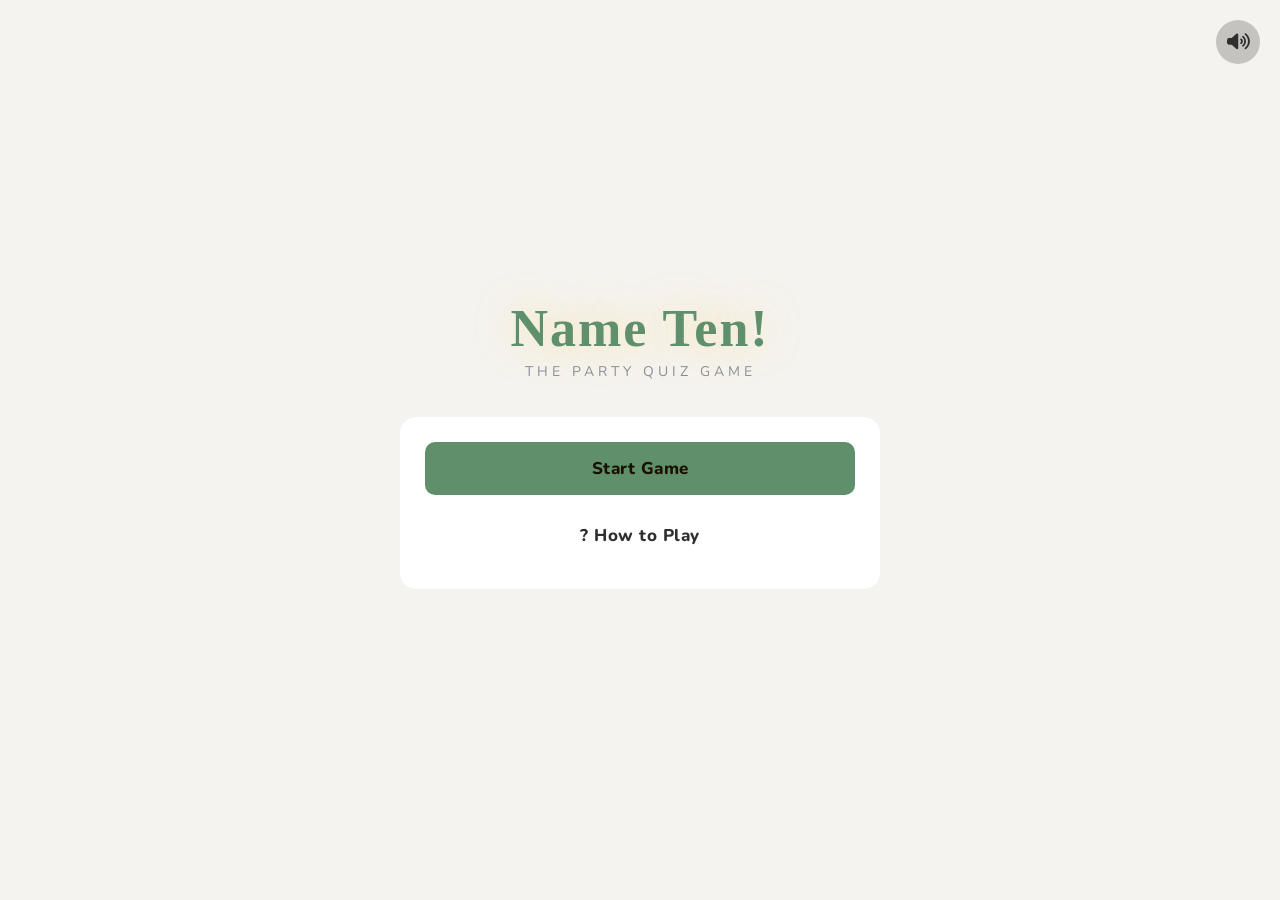
<file: index.html>
<!DOCTYPE html>
<html lang="en">
<head>
  <meta charset="UTF-8">
  <meta name="viewport" content="width=device-width, initial-scale=1.0, user-scalable=no">
  <meta name="apple-mobile-web-app-capable" content="yes">
  <meta name="mobile-web-app-capable" content="yes">
  <meta name="apple-mobile-web-app-status-bar-style" content="black-translucent">
  <title>Name Ten!</title>
  <link rel="stylesheet" href="style.css">
  <link rel="stylesheet" href="https://cdnjs.cloudflare.com/ajax/libs/font-awesome/6.5.0/css/all.min.css">
  <link rel="manifest" href="manifest.json">
</head>

<body>

<audio id="bgMusic" loop>
  <source src="music.mp3" type="audio/mpeg">
</audio>

<audio id="clickSound" src="click.mp3" preload="auto" playsinline></audio>
<audio id="tickSound" src="tick.mp3" preload="auto" playsinline></audio>
<audio id="alarmSound" src="alarm.mp3" preload="auto" playsinline></audio>
<audio id="winSound" src="win.mp3" preload="auto" playsinline></audio>

<div id="roundIntro" class="round-intro hidden">
  <div class="round-intro-text" id="roundIntroText">Round 1</div>
  <div class="round-intro-sub" id="roundIntroSub">Team 1</div>
</div>

<div id="app">

<!-- MAIN MENU -->
<div id="menuScreen" class="screen active">
  <button id="muteBtn" onclick="toggleMusic()"><i class="fa-solid fa-volume-high"></i></button>
  <div style="flex:1; display:flex; flex-direction:column; align-items:center; justify-content:center; width:100%; max-width:480px;">
    <h1 class="logo reveal">Name Ten!</h1>
    <p class="logo-sub reveal reveal-d1">The Party Quiz Game</p>
    <div class="card reveal reveal-d2" style="margin-bottom:12px;">
      <button class="btn btn-gold" onclick="showScreen('setupScreen')">Start Game</button>
      <button class="btn btn-outline" onclick="showScreen('howScreen')" style="margin-top:12px;">? How to Play</button>
    </div>
  </div>
</div>

<!-- HOW TO PLAY -->
<div id="howScreen" class="screen">
  <div style="width:100%; max-width:480px; padding-top:8px;">
    <button class="btn btn-outline btn-sm" onclick="showScreen('menuScreen')" style="margin-bottom:20px;">← Back</button>
    <h2 style="font-family:'Fredoka One',cursive; font-size:28px; color:var(--gold); margin-bottom:20px;">How to Play</h2>
    <div class="card">
      <ul class="how-list">
        <li class="how-item"><div class="how-num">1</div><div class="how-text"><strong>Two teams</strong> take turns answering questions across multiple rounds.</div></li>
        <li class="how-item"><div class="how-num">2</div><div class="how-text">Each question asks you to <strong>name 10 things</strong> in a category (e.g. "Name 10 things in a fridge").</div></li>
        <li class="how-item"><div class="how-num">3</div><div class="how-text">The <strong>reading team</strong> reads the question aloud. The <strong>playing team</strong> has <strong>90 seconds</strong> to call out answers.</div></li>
        <li class="how-item"><div class="how-num">4</div><div class="how-text">The team holding the phone <strong>taps each item</strong> when it's named correctly.</div></li>
        <li class="how-item"><div class="how-num">5</div><div class="how-text">Items are worth <strong>1–4 points</strong> based on difficulty. Harder answers = more points!</div></li>
        <li class="how-item"><div class="how-num">6</div><div class="how-text">After time's up, there's a <strong>correction window</strong> to fix any mistakes before passing the phone.</div></li>
        <li class="how-item"><div class="how-num">7</div><div class="how-text">After all rounds, the <strong>team with the most points wins!</strong></div></li>
      </ul>
      <div class="pts-legend" style="margin-top:20px;">
        <div class="pts-badge pts-1">1pt — Easy</div>
        <div class="pts-badge pts-2">2pts — Medium</div>
        <div class="pts-badge pts-3">3pts — Hard</div>
        <div class="pts-badge pts-4">4pts — Very Hard</div>
      </div>
    </div>
  </div>
</div>

<!-- SETUP SCREEN -->
<div id="setupScreen" class="screen">
  <div style="width:100%; max-width:480px; padding-top:8px; padding-bottom:40px;">
    <button class="btn btn-outline btn-sm" onclick="showScreen('menuScreen')" style="margin-bottom:20px;">← Back</button>
    <h2 style="font-family:'Fredoka One',cursive; font-size:28px; color:var(--gold); margin-bottom:20px;">Game Setup</h2>

    <div class="card" style="margin-bottom:16px;">
      <div class="section-title">Team Names</div>
      <label class="field-label">Team 1</label>
      <input type="text" id="team1name" placeholder="Team Rocket" value="Team 1">
      <label class="field-label">Team 1 Colour</label>
<div class="color-picker" id="team1colors">
  <button class="color-btn selected" data-color="#7aa98a" style="background:#7aa98a"></button>
  <button class="color-btn" data-color="#7fa7d9" style="background:#7fa7d9"></button>
  <button class="color-btn" data-color="#7859ceff" style="background:#7859ceff"></button>
  <button class="color-btn" data-color="#e0a36d" style="background:#e0a36d"></button>
  <button class="color-btn" data-color="#d97a7a" style="background:#d97a7a"></button>
  <button class="color-btn" data-color="#a8a8a8" style="background:#a8a8a8"></button>
</div>
      <label class="field-label">Team 2</label>
      <input type="text" id="team2name" placeholder="The Legends" value="Team 2">
      <label class="field-label">Team 2 Colour</label>
<div class="color-picker" id="team2colors">
  <button class="color-btn selected" data-color="#7fa7d9" style="background:#7fa7d9"></button>
  <button class="color-btn" data-color="#7aa98a" style="background:#7aa98a"></button>
  <button class="color-btn" data-color="#7859ceff" style="background:#7859ceff"></button>
  <button class="color-btn" data-color="#e0a36d" style="background:#e0a36d"></button>
  <button class="color-btn" data-color="#d97a7a" style="background:#d97a7a"></button>
  <button class="color-btn" data-color="#a8a8a8" style="background:#a8a8a8"></button>
</div>
    </div>

    <div class="card" style="margin-bottom:16px;">
      <div class="section-title">Number of Rounds</div>
      <div class="round-btns">
        <button class="round-btn" onclick="selectRounds(5,this)">5</button>
        <button class="round-btn selected" onclick="selectRounds(10,this)">10</button>
        <button class="round-btn" onclick="selectRounds(20,this)">20</button>
      </div>
    </div>

    <div class="card" style="margin-bottom:16px;">
      <div class="section-title">Round Time</div>
      <div class="round-btns">
        <button class="time-btn" onclick="selectTime(60,this)">60s</button>
        <button class="time-btn selected" onclick="selectTime(90,this)">90s</button>
        <button class="time-btn" onclick="selectTime(120,this)">120s</button>
      </div>
    </div>

    <div class="card" style="margin-bottom:24px;">
      <div class="section-title">Categories</div>
      <div class="cat-grid" id="catGrid"></div>
    </div>

    <button class="btn btn-gold" onclick="startGame()">Start Game!</button>
  </div>
</div>

<!-- HANDOFF SCREEN (pass phone) -->
<div id="handoffScreen" class="screen">
  <div class="handoff-screen-inner">
    <div class="handoff-title" id="handoffTitle">Pass the Phone!</div>
    <div class="handoff-sub" id="handoffSub">Hand the phone to the other team</div>
    <button class="btn btn-gold" id="handoffBtn" onclick="handoffContinue()" style="max-width:320px;">Ready!</button>
  </div>
</div>

<!-- GAME SCREEN -->
<div id="gameScreen" class="screen">
  <div class="game-top">
    <div class="score-pill" id="scoreLeft">
      <div class="score-team" id="scoreLeftLabel">TEAM 1</div>
      <div class="score-val" id="scoreLeftVal">0</div>
    </div>
    <div class="round-info">
      <div class="round-label">Round</div>
      <div class="round-num" id="roundDisplay">1 / 10</div>
    </div>
    <div class="score-pill" id="scoreRight">
      <div class="score-team" id="scoreRightLabel">TEAM 2</div>
      <div class="score-val" id="scoreRightVal">0</div>
    </div>
  </div>

  <div class="game-body">
    <div class="turn-banner" id="turnBanner">
      <div class="turn-label" id="turnLabel">Playing</div>
      <div class="turn-name" id="turnName">Team 1</div>
    </div>

    <div class="question-card">
      <div class="question-cat" id="questionCat">FOOD</div>
      <div class="question-text" id="questionText">Name 10 things you can find in a fridge</div>
    </div>

    <div class="timer-row" id="timerRow">
      <div class="timer-ring-wrap">
        <svg width="64" height="64" viewBox="0 0 64 64">
          <circle cx="32" cy="32" r="26" fill="none" stroke="rgba(255,255,255,0.08)" stroke-width="6"/>
          <circle id="timerRing" cx="32" cy="32" r="26" fill="none" stroke="var(--teal)" stroke-width="6" stroke-linecap="round" stroke-dasharray="163.4" stroke-dashoffset="0"/>
        </svg>
        <div class="timer-text" id="timerText">90</div>
      </div>
      <div class="timer-bar-wrap">
        <div class="timer-bar-bg"><div class="timer-bar" id="timerBar" style="width:100%; background:var(--teal);"></div></div>
        <div class="timer-label">seconds remaining</div>
      </div>
    </div>

    <div class="items-list" id="itemsList"></div>

    <div id="timerBtns" style="display:flex; gap:10px; margin-top:4px;">
      <button class="btn btn-teal" id="startTimerBtn" onclick="startTimer()" style="flex:1;">Start Timer</button>
    </div>
    <button class="btn btn-teal" id="allDoneBtn" onclick="allDone()" style="display:none; flex:1;">All Done</button>
    <button class="btn btn-gold" id="doneBtn" onclick="doneTurn()" style="display:none; margin-top:4px;">Done — Review Answers</button>
    <button class="btn btn-green" id="confirmBtn" onclick="confirmTurn()" style="display:none; margin-top:4px;">Confirm &amp; Pass Phone →</button>
  </div>
</div>

<!-- RESULTS SCREEN -->
<div id="resultsScreen" class="screen">
  <div style="width:100%; max-width:480px; text-align:center; padding-top:20px; padding-bottom:40px;">
    <div class="winner-banner" id="winnerBanner">
      <div class="winner-label">WINNER</div>
      <div class="winner-name" id="winnerName">Team 1</div>
      <div class="winner-score" id="winnerScore">120 pts</div>
    </div>
    <div class="score-breakdown" id="scoreBreakdown"></div>
    <button class="btn btn-gold" onclick="restartGame()">Play Again</button>
  </div>
</div>

</div>

<script src="app.js"></script>

</body>
</html>
</file>
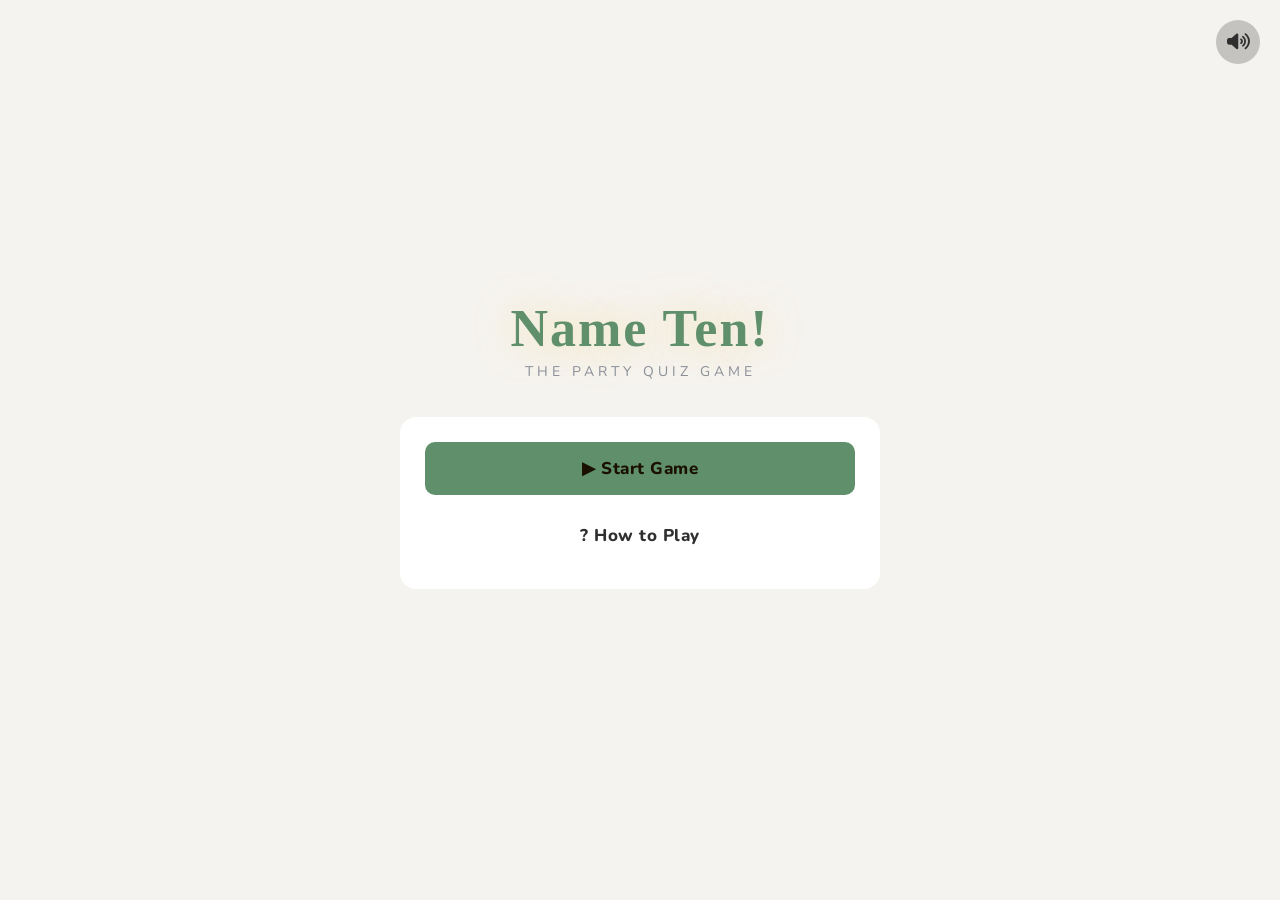
<file: name_ten_quiz_game.html>
<!DOCTYPE html>
<html lang="en">
<head>
  <meta charset="UTF-8">
  <meta name="viewport" content="width=device-width, initial-scale=1.0, user-scalable=no">
  <meta name="apple-mobile-web-app-capable" content="yes">
  <meta name="mobile-web-app-capable" content="yes">
  <meta name="apple-mobile-web-app-status-bar-style" content="black-translucent">
  <title>Name Ten!</title>
  <link rel="stylesheet" href="/style.css">
  <link rel="stylesheet" href="https://cdnjs.cloudflare.com/ajax/libs/font-awesome/6.5.0/css/all.min.css">
</head>

<body>

<audio id="bgMusic" loop>
  <source src="music.mp3" type="audio/mpeg">
</audio>

<audio id="clickSound" src="click.mp3"></audio>
<audio id="tickSound" src="tick.mp3"></audio>
<audio id="alarmSound" src="alarm.mp3"></audio>
<audio id="winSound" src="win.mp3"></audio>

<div id="roundIntro" class="round-intro hidden">
  <div class="round-intro-text" id="roundIntroText">Round 1</div>
  <div class="round-intro-sub" id="roundIntroSub">Team 1</div>
</div>

<div id="app">

<!-- MAIN MENU -->
<div id="menuScreen" class="screen active">
  <button id="muteBtn" onclick="toggleMusic()"><i class="fa-solid fa-volume-high"></i></button>
  <div style="flex:1; display:flex; flex-direction:column; align-items:center; justify-content:center; width:100%; max-width:480px;">
    <h1 class="logo reveal">Name Ten!</h1>
    <p class="logo-sub reveal reveal-d1">The Party Quiz Game</p>
    <div class="card reveal reveal-d2" style="margin-bottom:12px;">
      <button class="btn btn-gold" onclick="showScreen('setupScreen')">▶ Start Game</button>
      <button class="btn btn-outline" onclick="showScreen('howScreen')" style="margin-top:12px;">? How to Play</button>
    </div>
  </div>
</div>

<!-- HOW TO PLAY -->
<div id="howScreen" class="screen">
  <div style="width:100%; max-width:480px; padding-top:8px;">
    <button class="btn btn-outline btn-sm" onclick="showScreen('menuScreen')" style="margin-bottom:20px;">← Back</button>
    <h2 style="font-family:'Fredoka One',cursive; font-size:28px; color:var(--gold); margin-bottom:20px;">How to Play</h2>
    <div class="card">
      <ul class="how-list">
        <li class="how-item"><div class="how-num">1</div><div class="how-text"><strong>Two teams</strong> take turns answering questions across multiple rounds.</div></li>
        <li class="how-item"><div class="how-num">2</div><div class="how-text">Each question asks you to <strong>name 10 things</strong> in a category (e.g. "Name 10 things in a fridge").</div></li>
        <li class="how-item"><div class="how-num">3</div><div class="how-text">The <strong>reading team</strong> reads the question aloud. The <strong>playing team</strong> has <strong>90 seconds</strong> to call out answers.</div></li>
        <li class="how-item"><div class="how-num">4</div><div class="how-text">The team holding the phone <strong>taps each item</strong> when it's named correctly.</div></li>
        <li class="how-item"><div class="how-num">5</div><div class="how-text">Items are worth <strong>1–4 points</strong> based on difficulty. Harder answers = more points!</div></li>
        <li class="how-item"><div class="how-num">6</div><div class="how-text">After time's up, there's a <strong>correction window</strong> to fix any mistakes before passing the phone.</div></li>
        <li class="how-item"><div class="how-num">7</div><div class="how-text">After all rounds, the <strong>team with the most points wins!</strong></div></li>
      </ul>
      <div class="pts-legend" style="margin-top:20px;">
        <div class="pts-badge pts-1">1pt — Easy</div>
        <div class="pts-badge pts-2">2pts — Medium</div>
        <div class="pts-badge pts-3">3pts — Hard</div>
        <div class="pts-badge pts-4">4pts — Very Hard</div>
      </div>
    </div>
  </div>
</div>

<!-- SETUP SCREEN -->
<div id="setupScreen" class="screen">
  <div style="width:100%; max-width:480px; padding-top:8px; padding-bottom:40px;">
    <button class="btn btn-outline btn-sm" onclick="showScreen('menuScreen')" style="margin-bottom:20px;">← Back</button>
    <h2 style="font-family:'Fredoka One',cursive; font-size:28px; color:var(--gold); margin-bottom:20px;">Game Setup</h2>

    <div class="card" style="margin-bottom:16px;">
      <div class="section-title">Team Names</div>
      <label class="field-label">Team 1</label>
      <input type="text" id="team1name" placeholder="Team Rocket" value="Team 1">
      <label class="field-label">Team 1 Colour</label>
<div class="color-picker" id="team1colors">
  <button class="color-btn selected" data-color="#7aa98a" style="background:#7aa98a"></button>
  <button class="color-btn" data-color="#7fa7d9" style="background:#7fa7d9"></button>
  <button class="color-btn" data-color="#7859ceff" style="background:#7859ceff"></button>
  <button class="color-btn" data-color="#e0a36d" style="background:#e0a36d"></button>
  <button class="color-btn" data-color="#d97a7a" style="background:#d97a7a"></button>
  <button class="color-btn" data-color="#a8a8a8" style="background:#a8a8a8"></button>
</div>
      <label class="field-label">Team 2</label>
      <input type="text" id="team2name" placeholder="The Legends" value="Team 2">
      <label class="field-label">Team 2 Colour</label>
<div class="color-picker" id="team2colors">
  <button class="color-btn selected" data-color="#7fa7d9" style="background:#7fa7d9"></button>
  <button class="color-btn" data-color="#7aa98a" style="background:#7aa98a"></button>
  <button class="color-btn" data-color="#7859ceff" style="background:#7859ceff"></button>
  <button class="color-btn" data-color="#e0a36d" style="background:#e0a36d"></button>
  <button class="color-btn" data-color="#d97a7a" style="background:#d97a7a"></button>
  <button class="color-btn" data-color="#a8a8a8" style="background:#a8a8a8"></button>
</div>
    </div>

    <div class="card" style="margin-bottom:16px;">
      <div class="section-title">Number of Rounds</div>
      <div class="round-btns">
        <button class="round-btn" onclick="selectRounds(5,this)">5</button>
        <button class="round-btn selected" onclick="selectRounds(10,this)">10</button>
        <button class="round-btn" onclick="selectRounds(20,this)">20</button>
      </div>
    </div>

    <div class="card" style="margin-bottom:16px;">
      <div class="section-title">Round Time</div>
      <div class="round-btns">
        <button class="time-btn" onclick="selectTime(60,this)">60s</button>
        <button class="time-btn selected" onclick="selectTime(90,this)">90s</button>
        <button class="time-btn" onclick="selectTime(120,this)">120s</button>
      </div>
    </div>

    <div class="card" style="margin-bottom:24px;">
      <div class="section-title">Categories</div>
      <div class="cat-grid" id="catGrid"></div>
    </div>

    <button class="btn btn-gold" onclick="startGame()">Start Game!</button>
  </div>
</div>

<!-- HANDOFF SCREEN (pass phone) -->
<div id="handoffScreen" class="screen">
  <div class="handoff-screen-inner">
    <div class="handoff-title" id="handoffTitle">Pass the Phone!</div>
    <div class="handoff-sub" id="handoffSub">Hand the phone to the other team</div>
    <button class="btn btn-gold" id="handoffBtn" onclick="handoffContinue()" style="max-width:320px;">Ready!</button>
  </div>
</div>

<!-- GAME SCREEN -->
<div id="gameScreen" class="screen">
  <div class="game-top">
    <div class="score-pill" id="scoreLeft">
      <div class="score-team" id="scoreLeftLabel">TEAM 1</div>
      <div class="score-val" id="scoreLeftVal">0</div>
    </div>
    <div class="round-info">
      <div class="round-label">Round</div>
      <div class="round-num" id="roundDisplay">1 / 10</div>
    </div>
    <div class="score-pill" id="scoreRight">
      <div class="score-team" id="scoreRightLabel">TEAM 2</div>
      <div class="score-val" id="scoreRightVal">0</div>
    </div>
  </div>

  <div class="game-body">
    <div class="turn-banner" id="turnBanner">
      <div class="turn-label" id="turnLabel">Playing</div>
      <div class="turn-name" id="turnName">Team 1</div>
    </div>

    <div class="question-card">
      <div class="question-cat" id="questionCat">FOOD</div>
      <div class="question-text" id="questionText">Name 10 things you can find in a fridge</div>
    </div>

    <div class="timer-row" id="timerRow">
      <div class="timer-ring-wrap">
        <svg width="64" height="64" viewBox="0 0 64 64">
          <circle cx="32" cy="32" r="26" fill="none" stroke="rgba(255,255,255,0.08)" stroke-width="6"/>
          <circle id="timerRing" cx="32" cy="32" r="26" fill="none" stroke="var(--teal)" stroke-width="6" stroke-linecap="round" stroke-dasharray="163.4" stroke-dashoffset="0"/>
        </svg>
        <div class="timer-text" id="timerText">90</div>
      </div>
      <div class="timer-bar-wrap">
        <div class="timer-bar-bg"><div class="timer-bar" id="timerBar" style="width:100%; background:var(--teal);"></div></div>
        <div class="timer-label">seconds remaining</div>
      </div>
    </div>

    <div class="items-list" id="itemsList"></div>

    <div id="timerBtns" style="display:flex; gap:10px; margin-top:4px;">
      <button class="btn btn-teal" id="startTimerBtn" onclick="startTimer()" style="flex:1;">Start Timer</button>
    </div>
    <button class="btn btn-teal" id="allDoneBtn" onclick="allDone()" style="display:none; flex:1;">All Done</button>
    <button class="btn btn-gold" id="doneBtn" onclick="doneTurn()" style="display:none; margin-top:4px;">Done — Review Answers</button>
    <button class="btn btn-green" id="confirmBtn" onclick="confirmTurn()" style="display:none; margin-top:4px;">Confirm &amp; Pass Phone →</button>
  </div>
</div>

<!-- RESULTS SCREEN -->
<div id="resultsScreen" class="screen">
  <div style="width:100%; max-width:480px; text-align:center; padding-top:20px; padding-bottom:40px;">
    <div class="winner-banner" id="winnerBanner">
      <div class="winner-label">WINNER</div>
      <div class="winner-name" id="winnerName">Team 1</div>
      <div class="winner-score" id="winnerScore">120 pts</div>
    </div>
    <div class="score-breakdown" id="scoreBreakdown"></div>
    <button class="btn btn-gold" onclick="restartGame()">Play Again</button>
  </div>
</div>

</div>

<script src="/app.js"></script>

</body>
</html>
</file>
<file: style.css>
@import url('https://fonts.googleapis.com/css2?family=Patrick+Hand&family=Nunito:wght@400;600;700;800&display=swap');

  * { box-sizing: border-box; margin: 0; padding: 0; }

  :root {
  --navy: #f5f3ef;
  --navy2: #ece8e1;
  --card: #ffffff;
  --card2: #f0ede7;

  --gold: #5f8f6b;
  --gold2: #4a7355;

  --teal: #7aa98a;
  --pink: #d4a5a5;
  --purple: #8c9c8a;

  --green: #5f8f6b;
  --red: #c97a7a;

  --text: #2f2f2f;
  --muted: #8a8f98;

  --radius: 16px;
  --radius-sm: 10px;
}

  #app {
    font-family: 'Nunito', sans-serif;
    background: var(--navy);
    color: var(--text);
    min-height: 100vh;
    padding: 0;
    position: relative;
    overflow: hidden;
  }

  #gameScreen {
  position: relative;
  overflow: visible;
  z-index: 0;
}

  .screen { display: none; flex-direction: column; align-items: center; min-height: 100vh; padding: 24px 20px; }
  .screen.active { display: flex; }

  h1.logo {
    font-family: 'Fredoka One', cursive;
    font-size: 52px;
    color: var(--gold);
    text-shadow: 0 0 40px rgba(245,200,66,0.4);
    letter-spacing: 2px;
    margin-bottom: 4px;
    text-align: center;
  }
  .logo-sub { font-size: 14px; color: var(--muted); letter-spacing: 4px; text-transform: uppercase; margin-bottom: 36px; }

  .card {
    background: var(--card);
    border-radius: var(--radius);
    padding: 24px;
    width: 100%;
    max-width: 480px;
    border: 1px solid rgba(255,255,255,0.07);
  }

  .btn {
    display: block;
    width: 100%;
    padding: 15px 20px;
    border-radius: var(--radius-sm);
    border: none;
    font-family: 'Nunito', sans-serif;
    font-size: 17px;
    font-weight: 800;
    cursor: pointer;
    transition: transform 0.1s, opacity 0.1s;
    letter-spacing: 0.5px;
  }
  .btn:active { transform: scale(0.97); }
  .btn-gold { background: var(--gold); color: #1a1000; }
  .btn-gold:hover { background: #ffd000; }
  .btn-outline { background: transparent; color: var(--text); border: 2px solid rgba(255,255,255,0.2); }
  .btn-outline:hover { border-color: rgba(255,255,255,0.45); }
  .btn-teal { background: var(--teal); color: #001a18; }
  .btn-red { background: var(--red); color: #fff; }
  .btn-green { background: var(--green); color: #001a10; }
  .btn-sm { padding: 10px 16px; font-size: 14px; width: auto; display: inline-block; }
  .btn + .btn { margin-top: 12px; }

  .section-title { font-size: 12px; text-transform: uppercase; letter-spacing: 3px; color: var(--muted); margin-bottom: 12px; font-weight: 700; }
  label.field-label { font-size: 14px; color: var(--muted); font-weight: 600; margin-bottom: 6px; display: block; }

  input[type=text] {
    width: 100%;
    background: var(--navy2);
    border: 1.5px solid rgba(255,255,255,0.12);
    border-radius: var(--radius-sm);
    color: var(--text);
    font-family: 'Nunito', sans-serif;
    font-size: 16px;
    font-weight: 700;
    padding: 12px 14px;
    outline: none;
    transition: border-color 0.15s;
  }
  input[type=text]:focus { border-color: var(--gold); }
  input[type=text]::placeholder { color: var(--muted); font-weight: 400; }

  .round-btns { display: flex; gap: 10px; }
  .round-btn {
    flex: 1; padding: 14px; border-radius: var(--radius-sm);
    border: 2px solid rgba(255,255,255,0.15);
    background: transparent; color: var(--text);
    font-family: 'Nunito', sans-serif; font-size: 18px; font-weight: 800;
    cursor: pointer; transition: all 0.15s;
  }
  .round-btn.selected { background: var(--gold); color: #1a1000; border-color: var(--gold); }

  .cat-grid { display: grid; grid-template-columns: 1fr 1fr; gap: 8px; }
  .cat-btn {
    padding: 12px 10px; border-radius: var(--radius-sm);
    border: 2px solid rgba(255,255,255,0.12);
    background: var(--navy2); color: var(--muted);
    font-family: 'Nunito', sans-serif; font-size: 13px; font-weight: 700;
    cursor: pointer; transition: all 0.15s; display: flex; align-items: center; gap: 8px;
  }
  .cat-btn.on { border-color: var(--teal); color: var(--teal); background: rgba(45,224,200,0.1); }
  .cat-icon { font-size: 18px; }

  .divider { width: 100%; max-width: 480px; height: 1px; background: rgba(255,255,255,0.07); margin: 20px 0; }

  /* GAME SCREEN */
  #gameScreen { padding: 0; }
  .game-top {
    background: var(--card);
    width: 100%;
    padding: 16px 20px;
    display: flex; justify-content: space-between; align-items: center;
    border-bottom: 1px solid rgba(255,255,255,0.07);
  }
  .score-pill {
    background: var(--navy2);
    border-radius: 30px;
    padding: 8px 16px;
    text-align: center;
    min-width: 110px;
  }
  .score-team { font-size: 11px; color: var(--muted); font-weight: 700; letter-spacing: 1px; text-transform: uppercase; }
  .score-val { font-size: 22px; font-weight: 800; color: var(--gold); font-family: 'Fredoka One', cursive; }
  .round-info { text-align: center; }
  .round-label { font-size: 11px; color: var(--muted); letter-spacing: 2px; text-transform: uppercase; }
  .round-num { font-size: 20px; font-weight: 800; color: var(--text); }

  .game-body { width: 100%; max-width: 540px; padding: 20px; flex: 1; display: flex; flex-direction: column; gap: 16px; }

  .turn-banner {
    border-radius: var(--radius);
    padding: 14px 20px;
    text-align: center;
  }
  .turn-banner.team1 { background: rgba(2, 37, 127, 0.583); border: 1.5px solid rgba(44, 89, 203, 0.673); }
  .turn-banner.team2 { background: rgba(45,224,200,0.12); border: 1.5px solid rgba(45,224,200,0.35); }
  .turn-label { font-size: 11px; letter-spacing: 3px; text-transform: uppercase; font-weight: 700; margin-bottom: 2px; }
  .team1 .turn-label { color: var(--purple); }
  .team2 .turn-label { color: var(--teal); }
  .turn-name { font-size: 20px; font-weight: 800; }

  .question-card {
    background: var(--card);
    border-radius: var(--radius);
    padding: 20px;
    border: 1px solid rgba(255,255,255,0.07);
  }
  .question-cat { font-size: 11px; letter-spacing: 3px; text-transform: uppercase; color: var(--gold); font-weight: 700; margin-bottom: 8px; }
  .question-text { font-size: 18px; font-weight: 800; line-height: 1.4; }

  .timer-row { display: flex; align-items: center; gap: 12px; }
  .timer-ring-wrap { position: relative; width: 64px; height: 64px; flex-shrink: 0; }
  .timer-ring-wrap svg { transform: rotate(-90deg); }
  .timer-text {
    position: absolute; top: 50%; left: 50%; transform: translate(-50%,-50%);
    font-family: 'Fredoka One', cursive; font-size: 20px; color: var(--text);
  }
  .timer-bar-wrap { flex: 1; }
  .timer-bar-bg { background: var(--navy2); border-radius: 8px; height: 10px; overflow: hidden; }
  .timer-bar { height: 100%; border-radius: 8px; transition: width 0.9s linear, background 0.5s; }
  .timer-label { font-size: 11px; color: var(--muted); margin-top: 4px; letter-spacing: 1px; }

  .items-list { display: flex; flex-direction: column; gap: 8px; }
  .item-row {
    display: flex; align-items: center; gap: 10px;
    background: var(--navy2);
    border-radius: var(--radius-sm);
    padding: 10px 14px;
    border: 1.5px solid transparent;
    cursor: pointer;
    transition: all 0.15s;
    user-select: none;
  }
  .item-row.named { background: rgba(34,201,122,0.12); border-color: rgba(34,201,122,0.4); }
  .item-check { width: 22px; height: 22px; border-radius: 50%; border: 2px solid var(--muted); flex-shrink: 0; display: flex; align-items: center; justify-content: center; transition: all 0.15s; }
  .item-row.named .item-check { background: var(--green); border-color: var(--green); }
  .item-check-icon { display: none; }
  .item-row.named .item-check-icon { display: block; }
  .item-name { flex: 1; font-size: 15px; font-weight: 700; }
  .item-pts {
    font-family: 'Fredoka One', cursive;
    font-size: 16px;
    padding: 2px 8px;
    border-radius: 6px;
    background: var(--navy);
    color: var(--gold);
  }
  .pts-1 { color: #70b751; }
  .pts-2 { color: #3a7416; }
  .pts-3 { color: #ff9a00; }
  .pts-4 { color: #ff4a6b; }

  /* HANDOFF */
  .handoff-screen-inner { width: 100%; max-width: 480px; text-align: center; flex: 1; display: flex; flex-direction: column; justify-content: center; align-items: center; gap: 20px; }
  .big-emoji { font-size: 72px; }
  .handoff-title { font-family: 'Fredoka One', cursive; font-size: 36px; color: var(--gold); }
  .handoff-sub { font-size: 16px; color: var(--muted); line-height: 1.6; max-width: 320px; }

  /* RESULTS */
  .winner-banner {
    width: 100%; max-width: 480px;
    background: var(--card);
    border-radius: var(--radius);
    padding: 28px 24px;
    text-align: center;
    border: 2px solid var(--gold);
    margin-bottom: 20px;
  }
  .winner-label { font-size: 12px; letter-spacing: 4px; text-transform: uppercase; color: var(--gold); font-weight: 700; margin-bottom: 8px; }
  .winner-name { font-family: 'Fredoka One', cursive; font-size: 42px; color: var(--text); }
  .winner-score { font-family: 'Fredoka One', cursive; font-size: 28px; color: var(--gold); }

  .score-breakdown { width: 100%; max-width: 480px; display: flex; flex-direction: column; gap: 12px; margin-bottom: 20px; }
  .score-row { background: var(--card); border-radius: var(--radius-sm); padding: 16px 20px; display: flex; justify-content: space-between; align-items: center; }
  .score-row-name { font-size: 16px; font-weight: 800; }
  .score-row-val { font-family: 'Fredoka One', cursive; font-size: 28px; color: var(--teal); }

  /* HOW TO PLAY */
  .how-list { list-style: none; display: flex; flex-direction: column; gap: 14px; }
  .how-item { display: flex; gap: 14px; align-items: flex-start; }
  .how-num { width: 28px; height: 28px; border-radius: 50%; background: var(--gold); color: #1a1000; font-weight: 800; font-size: 14px; display: flex; align-items: center; justify-content: center; flex-shrink: 0; margin-top: 1px; }
  .how-text { font-size: 14px; color: var(--muted); line-height: 1.6; }
  .how-text strong { color: var(--text); }

  .pts-legend { display: flex; gap: 8px; flex-wrap: wrap; margin-top: 12px; }
  .pts-badge { padding: 4px 10px; border-radius: 6px; font-size: 12px; font-weight: 800; background: var(--navy2); }

  /* Staggered reveal */
  @keyframes slideUp { from { opacity: 0; transform: translateY(20px); } to { opacity: 1; transform: translateY(0); } }
  .reveal { animation: slideUp 0.35s ease both; }
  .reveal-d1 { animation-delay: 0.05s; }
  .reveal-d2 { animation-delay: 0.12s; }
  .reveal-d3 { animation-delay: 0.19s; }
  .reveal-d4 { animation-delay: 0.26s; }


input[type="text"] {
  margin-bottom: 14px;
}


  .color-picker {
  display: flex;
  gap: 10px;
  margin-bottom: 14px;
}

.color-btn {
  width: 36px;
  height: 36px;
  border-radius: 50%;
  border: 3px solid transparent;
  cursor: pointer;
  transition: transform 0.1s, border 0.1s;
}

.color-btn.selected {
  border-color: var(--text);
  transform: scale(1.1);
}

.color-btn:disabled {
  cursor: not-allowed;
}

.time-btn {
  flex: 1;
  padding: 14px;
  border-radius: var(--radius-sm);
  border: 2px solid rgba(255,255,255,0.15);
  background: transparent;
  color: var(--text);
  font-family: 'Nunito', sans-serif;
  font-size: 18px;
  font-weight: 800;
  cursor: pointer;
  transition: all 0.15s;
}

.time-btn.selected {
  background: var(--gold);
  color: #1a1000;
  border-color: var(--gold);
}

#muteBtn {
  position:absolute;
  top:20px;
  right:20px;
  z-index:10;
  background:rgba(0,0,0,0.2);
  border:none;
  border-radius:50%;
  width:44px;
  height:44px;
  font-size:18px;
  cursor:pointer;
  display: flex;
  align-items: center;
  justify-content: center;
  color: var(--text);
}





.round-intro {
  position: fixed;
  inset: 0;
  z-index: 9999999;
  background: rgba(15, 27, 61, 0.95);
  display: flex;
  flex-direction: column;
  justify-content: center;
  align-items: center;
  text-align: center;
}

.round-intro.hidden {
  display: none;
}

.round-intro-text {
  font-family: 'Fredoka One', cursive;
  font-size: 48px;
  color: var(--gold);
  animation: popIn 0.4s ease;
}

.round-intro-sub {
  font-size: 20px;
  color: whitesmoke;
  margin-top: 10px;
  animation: fadeUp 0.5s ease;
}

@keyframes popIn {
  from { transform: scale(0.6); opacity: 0; }
  to { transform: scale(1); opacity: 1; }
}

@keyframes fadeUp {
  from { transform: translateY(10px); opacity: 0; }
  to { transform: translateY(0); opacity: 1; }
}
</file>
